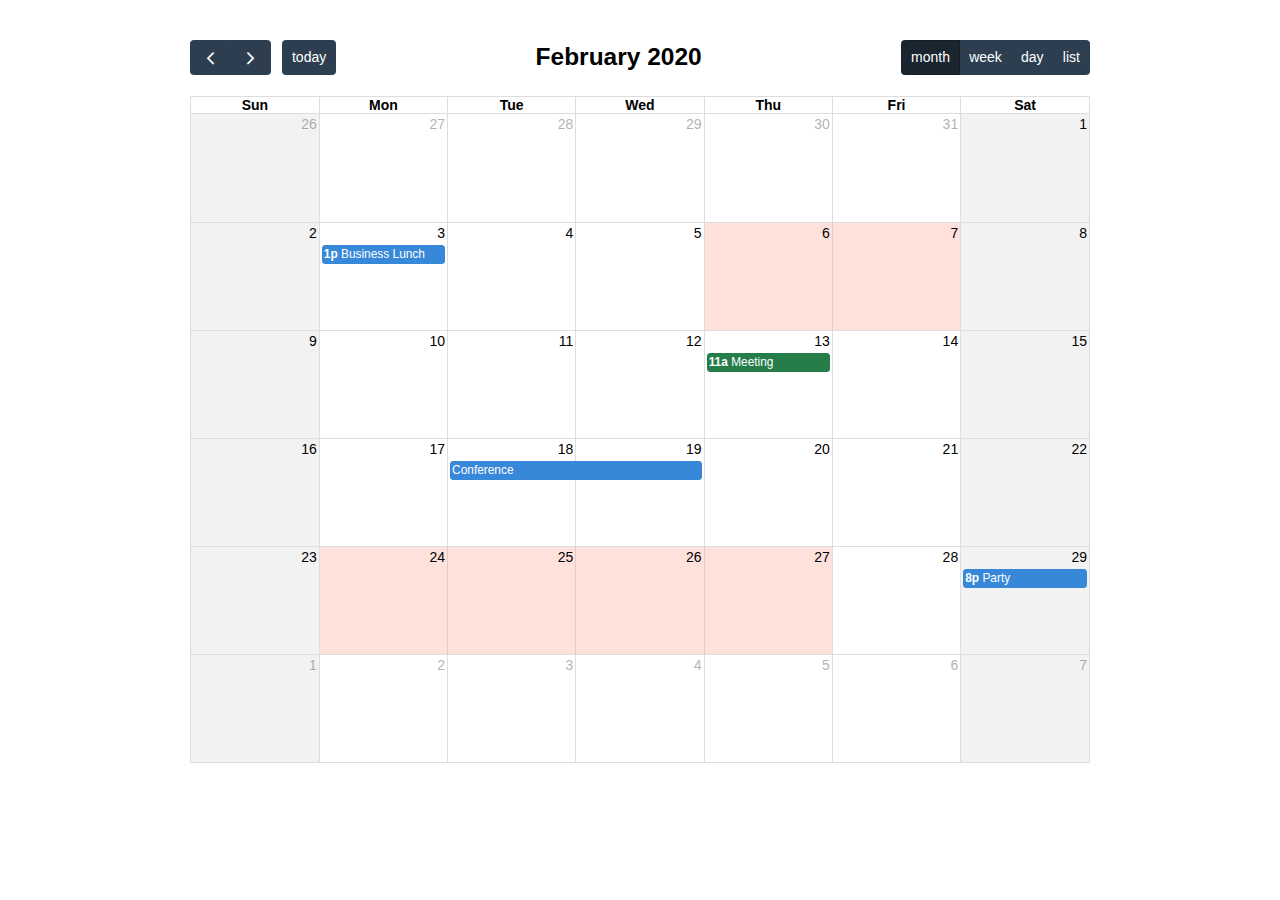
<file: src/main/resources/static/examples/background-events.html>
<!DOCTYPE html>
<html>
<head>
<meta charset='utf-8' />
<link href='../packages/core/main.css' rel='stylesheet' />
<link href='../packages/daygrid/main.css' rel='stylesheet' />
<link href='../packages/timegrid/main.css' rel='stylesheet' />
<link href='../packages/list/main.css' rel='stylesheet' />
<script src='../packages/core/main.js'></script>
<script src='../packages/interaction/main.js'></script>
<script src='../packages/daygrid/main.js'></script>
<script src='../packages/timegrid/main.js'></script>
<script src='../packages/list/main.js'></script>
<script>

  document.addEventListener('DOMContentLoaded', function() {
    var calendarEl = document.getElementById('calendar');

    var calendar = new FullCalendar.Calendar(calendarEl, {
      plugins: [ 'interaction', 'dayGrid', 'timeGrid', 'list' ],
      header: {
        left: 'prev,next today',
        center: 'title',
        right: 'dayGridMonth,timeGridWeek,timeGridDay,listMonth'
      },
      defaultDate: '2020-02-12',
      navLinks: true, // can click day/week names to navigate views
      businessHours: true, // display business hours
      editable: true,
      events: [
        {
          title: 'Business Lunch',
          start: '2020-02-03T13:00:00',
          constraint: 'businessHours'
        },
        {
          title: 'Meeting',
          start: '2020-02-13T11:00:00',
          constraint: 'availableForMeeting', // defined below
          color: '#257e4a'
        },
        {
          title: 'Conference',
          start: '2020-02-18',
          end: '2020-02-20'
        },
        {
          title: 'Party',
          start: '2020-02-29T20:00:00'
        },

        // areas where "Meeting" must be dropped
        {
          groupId: 'availableForMeeting',
          start: '2020-02-11T10:00:00',
          end: '2020-02-11T16:00:00',
          rendering: 'background'
        },
        {
          groupId: 'availableForMeeting',
          start: '2020-02-13T10:00:00',
          end: '2020-02-13T16:00:00',
          rendering: 'background'
        },

        // red areas where no events can be dropped
        {
          start: '2020-02-24',
          end: '2020-02-28',
          overlap: false,
          rendering: 'background',
          color: '#ff9f89'
        },
        {
          start: '2020-02-06',
          end: '2020-02-08',
          overlap: false,
          rendering: 'background',
          color: '#ff9f89'
        }
      ]
    });

    calendar.render();
  });

</script>
<style>

  body {
    margin: 40px 10px;
    padding: 0;
    font-family: Arial, Helvetica Neue, Helvetica, sans-serif;
    font-size: 14px;
  }

  #calendar {
    max-width: 900px;
    margin: 0 auto;
  }

</style>
</head>
<body>

  <div id='calendar'></div>

</body>
</html>
</file>
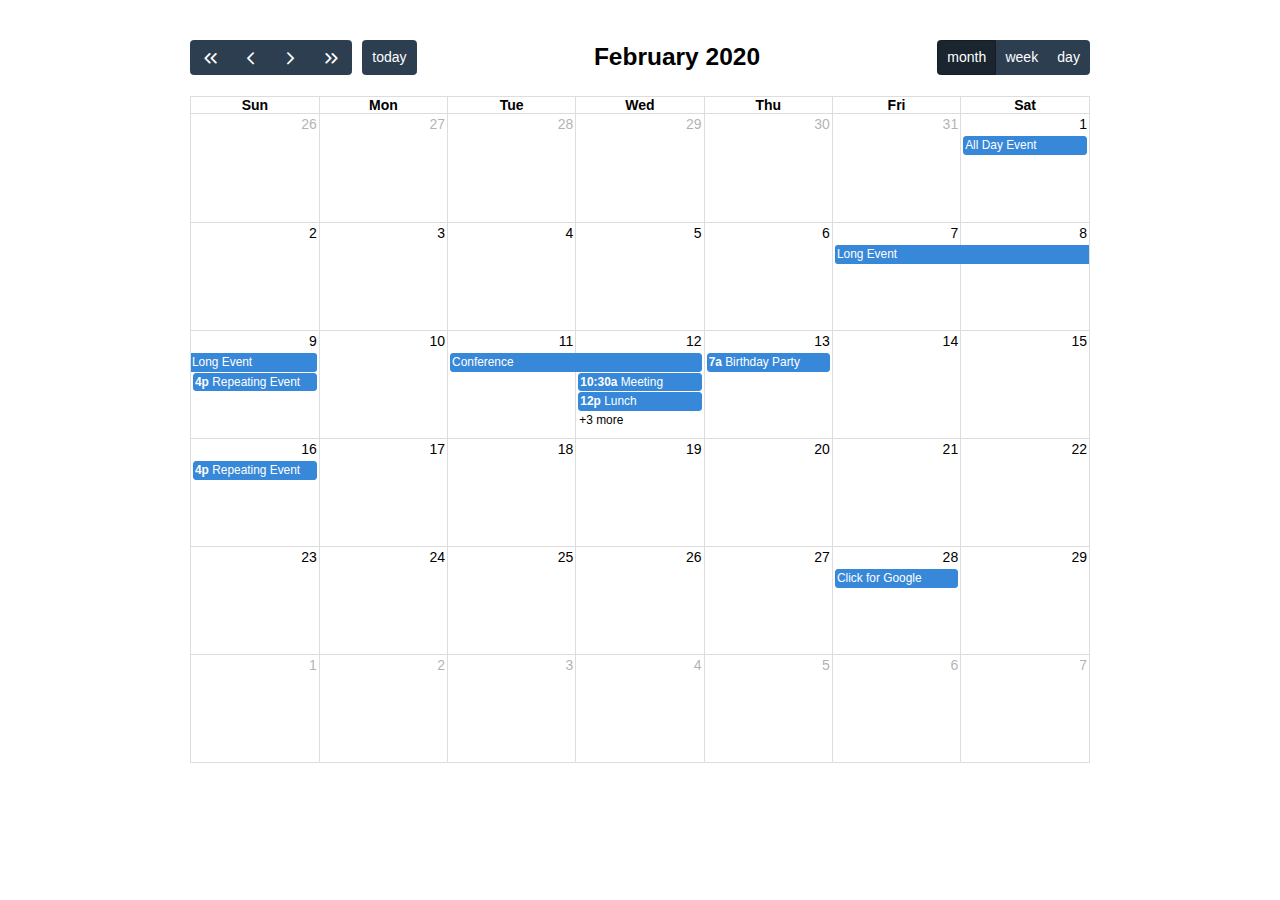
<file: src/main/resources/static/examples/daygrid-views.html>
<!DOCTYPE html>
<html>
<head>
<meta charset='utf-8' />
<link href='../packages/core/main.css' rel='stylesheet' />
<link href='../packages/daygrid/main.css' rel='stylesheet' />
<script src='../packages/core/main.js'></script>
<script src='../packages/interaction/main.js'></script>
<script src='../packages/daygrid/main.js'></script>
<script>

  document.addEventListener('DOMContentLoaded', function() {
    var calendarEl = document.getElementById('calendar');

    var calendar = new FullCalendar.Calendar(calendarEl, {
      plugins: [ 'interaction', 'dayGrid' ],
      header: {
        left: 'prevYear,prev,next,nextYear today',
        center: 'title',
        right: 'dayGridMonth,dayGridWeek,dayGridDay'
      },
      defaultDate: '2020-02-12',
      navLinks: true, // can click day/week names to navigate views
      editable: true,
      eventLimit: true, // allow "more" link when too many events
      events: [
        {
          title: 'All Day Event',
          start: '2020-02-01'
        },
        {
          title: 'Long Event',
          start: '2020-02-07',
          end: '2020-02-10'
        },
        {
          groupId: 999,
          title: 'Repeating Event',
          start: '2020-02-09T16:00:00'
        },
        {
          groupId: 999,
          title: 'Repeating Event',
          start: '2020-02-16T16:00:00'
        },
        {
          title: 'Conference',
          start: '2020-02-11',
          end: '2020-02-13'
        },
        {
          title: 'Meeting',
          start: '2020-02-12T10:30:00',
          end: '2020-02-12T12:30:00'
        },
        {
          title: 'Lunch',
          start: '2020-02-12T12:00:00'
        },
        {
          title: 'Meeting',
          start: '2020-02-12T14:30:00'
        },
        {
          title: 'Happy Hour',
          start: '2020-02-12T17:30:00'
        },
        {
          title: 'Dinner',
          start: '2020-02-12T20:00:00'
        },
        {
          title: 'Birthday Party',
          start: '2020-02-13T07:00:00'
        },
        {
          title: 'Click for Google',
          url: 'http://google.com/',
          start: '2020-02-28'
        }
      ]
    });

    calendar.render();
  });

</script>
<style>

  body {
    margin: 40px 10px;
    padding: 0;
    font-family: Arial, Helvetica Neue, Helvetica, sans-serif;
    font-size: 14px;
  }

  #calendar {
    max-width: 900px;
    margin: 0 auto;
  }

</style>
</head>
<body>

  <div id='calendar'></div>

</body>
</html>
</file>
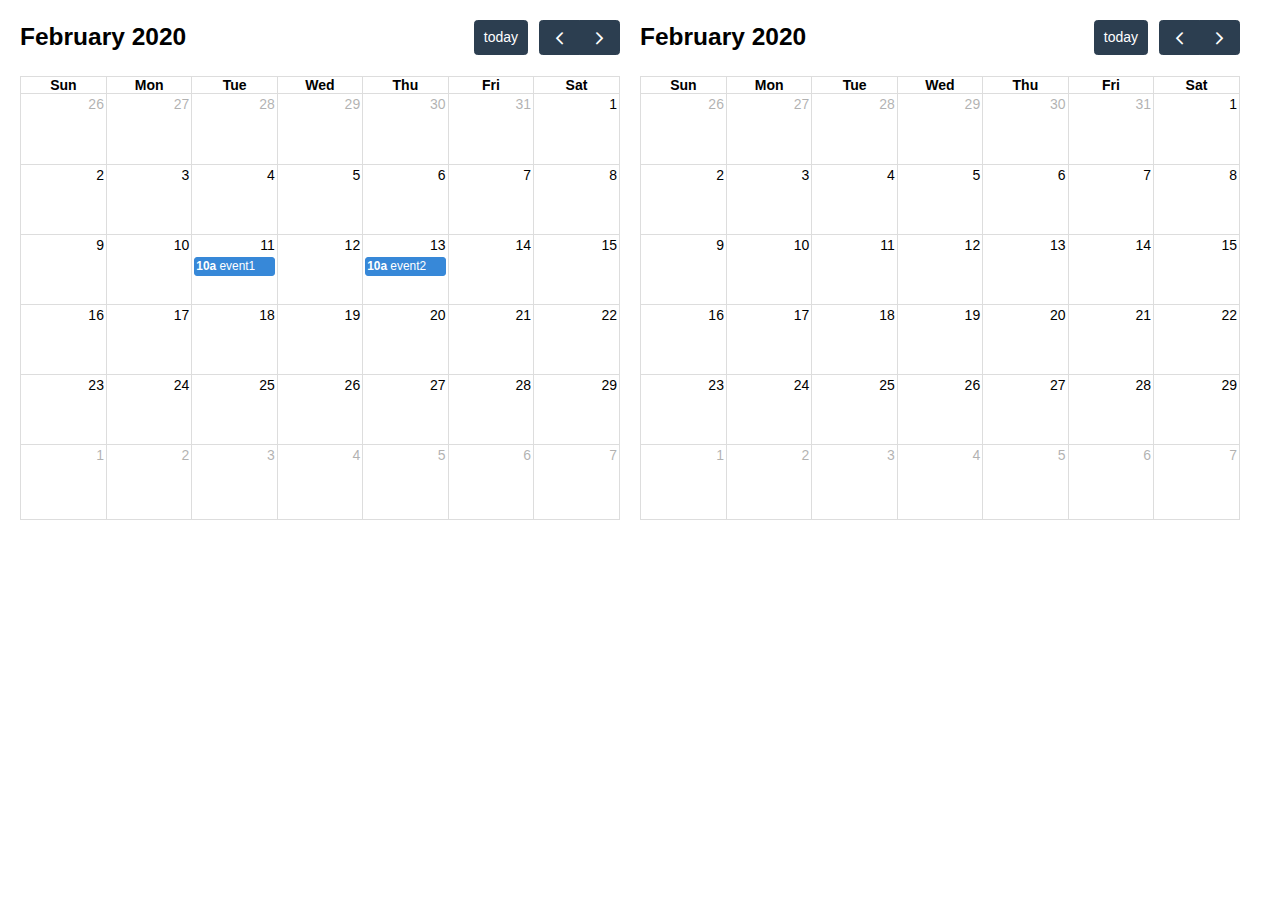
<file: src/main/resources/static/examples/external-dragging-2cals.html>
<!DOCTYPE html>
<html>
<head>
<meta charset='utf-8' />
<link href='../packages/core/main.css' rel='stylesheet' />
<link href='../packages/daygrid/main.css' rel='stylesheet' />
<script src='../packages/core/main.js'></script>
<script src='../packages/interaction/main.js'></script>
<script src='../packages/daygrid/main.js'></script>
<script>

  document.addEventListener('DOMContentLoaded', function() {
    var srcCalendarEl = document.getElementById('source-calendar');
    var destCalendarEl = document.getElementById('destination-calendar');

    var srcCalendar = new FullCalendar.Calendar(srcCalendarEl, {
      plugins: [ 'interaction', 'dayGrid' ],
      editable: true,
      defaultDate: '2020-02-12',
      events: [
        {
          title: 'event1',
          start: '2020-02-11T10:00:00',
          end: '2020-02-11T16:00:00'
        },
        {
          title: 'event2',
          start: '2020-02-13T10:00:00',
          end: '2020-02-13T16:00:00'
        }
      ],
      eventLeave: function(info) {
        console.log('event left!', info.event);
      }
    });

    var destCalendar = new FullCalendar.Calendar(destCalendarEl, {
      plugins: [ 'interaction', 'dayGrid' ],
      defaultDate: '2020-02-12',
      editable: true,
      droppable: true, // will let it receive events!
      eventReceive: function(info) {
        console.log('event received!', info.event);
      }
    });

    srcCalendar.render();
    destCalendar.render();
  });

</script>
<style>

  body {
    margin: 20px 0 0 20px;
    font-size: 14px;
    font-family: Arial, Helvetica Neue, Helvetica, sans-serif;
  }

  #source-calendar,
  #destination-calendar {
    float: left;
    width: 600px;
    margin: 0 20px 20px 0;
  }

</style>
</head>
<body>

  <div id='source-calendar'></div>
  <div id='destination-calendar'></div>

</body>
</html>
</file>
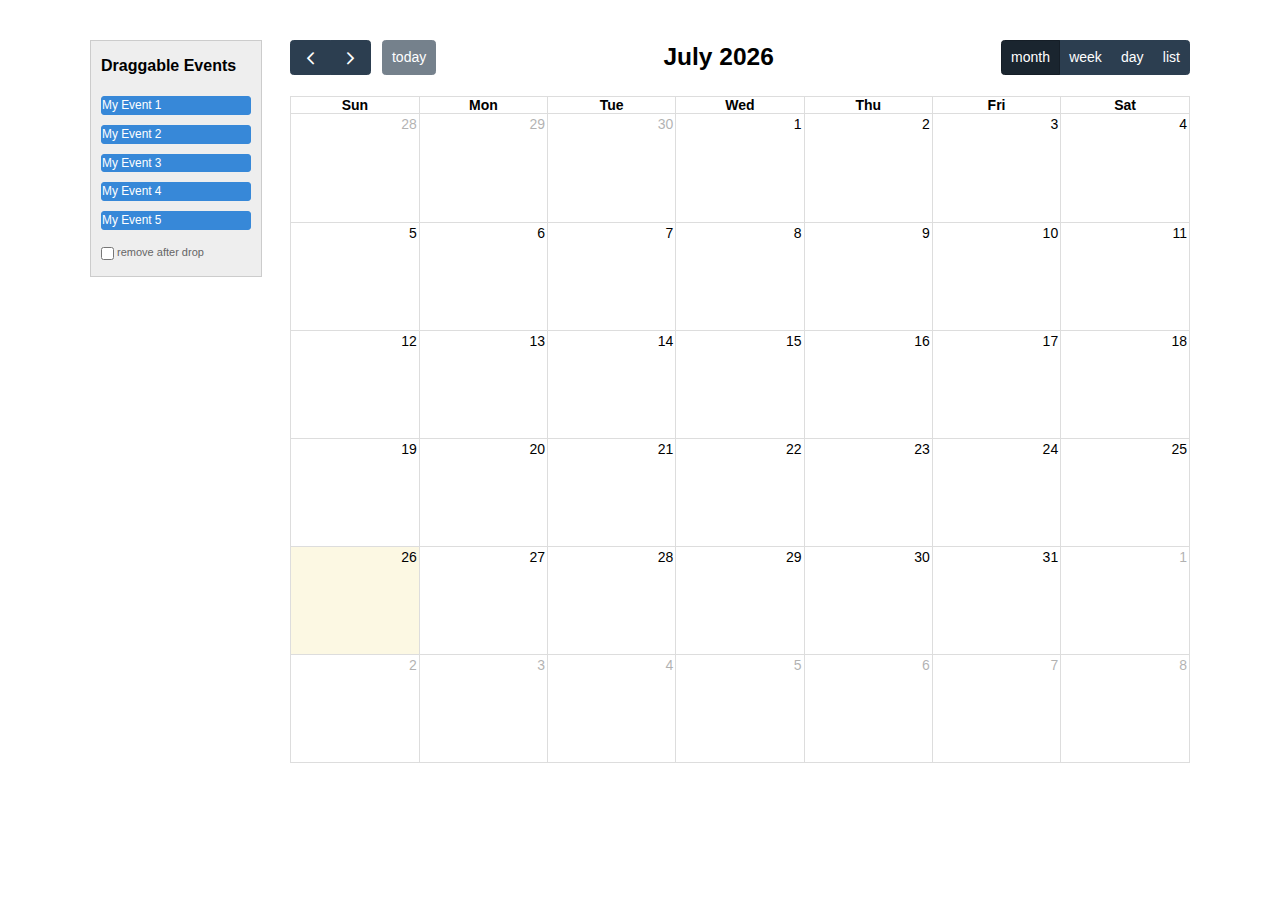
<file: src/main/resources/static/examples/external-dragging-builtin.html>
<!DOCTYPE html>
<html>
<head>
<meta charset='utf-8' />
<link href='../packages/core/main.css' rel='stylesheet' />
<link href='../packages/daygrid/main.css' rel='stylesheet' />
<link href='../packages/timegrid/main.css' rel='stylesheet' />
<link href='../packages/list/main.css' rel='stylesheet' />
<script src='../packages/core/main.js'></script>
<script src='../packages/interaction/main.js'></script>
<script src='../packages/daygrid/main.js'></script>
<script src='../packages/timegrid/main.js'></script>
<script src='../packages/list/main.js'></script>
<script>

  document.addEventListener('DOMContentLoaded', function() {
    var Calendar = FullCalendar.Calendar;
    var Draggable = FullCalendarInteraction.Draggable

    /* initialize the external events
    -----------------------------------------------------------------*/

    var containerEl = document.getElementById('external-events-list');
    new Draggable(containerEl, {
      itemSelector: '.fc-event',
      eventData: function(eventEl) {
        return {
          title: eventEl.innerText.trim()
        }
      }
    });

    //// the individual way to do it
    // var containerEl = document.getElementById('external-events-list');
    // var eventEls = Array.prototype.slice.call(
    //   containerEl.querySelectorAll('.fc-event')
    // );
    // eventEls.forEach(function(eventEl) {
    //   new Draggable(eventEl, {
    //     eventData: {
    //       title: eventEl.innerText.trim(),
    //     }
    //   });
    // });

    /* initialize the calendar
    -----------------------------------------------------------------*/

    var calendarEl = document.getElementById('calendar');
    var calendar = new Calendar(calendarEl, {
      plugins: [ 'interaction', 'dayGrid', 'timeGrid', 'list' ],
      header: {
        left: 'prev,next today',
        center: 'title',
        right: 'dayGridMonth,timeGridWeek,timeGridDay,listWeek'
      },
      editable: true,
      droppable: true, // this allows things to be dropped onto the calendar
      drop: function(arg) {
        // is the "remove after drop" checkbox checked?
        if (document.getElementById('drop-remove').checked) {
          // if so, remove the element from the "Draggable Events" list
          arg.draggedEl.parentNode.removeChild(arg.draggedEl);
        }
      }
    });
    calendar.render();

  });

</script>
<style>

  body {
    margin-top: 40px;
    font-size: 14px;
    font-family: Arial, Helvetica Neue, Helvetica, sans-serif;
  }

  #wrap {
    width: 1100px;
    margin: 0 auto;
  }

  #external-events {
    float: left;
    width: 150px;
    padding: 0 10px;
    border: 1px solid #ccc;
    background: #eee;
    text-align: left;
  }

  #external-events h4 {
    font-size: 16px;
    margin-top: 0;
    padding-top: 1em;
  }

  #external-events .fc-event {
    margin: 10px 0;
    cursor: pointer;
  }

  #external-events p {
    margin: 1.5em 0;
    font-size: 11px;
    color: #666;
  }

  #external-events p input {
    margin: 0;
    vertical-align: middle;
  }

  #calendar {
    float: right;
    width: 900px;
  }

</style>
</head>
<body>
  <div id='wrap'>

    <div id='external-events'>
      <h4>Draggable Events</h4>

      <div id='external-events-list'>
        <div class='fc-event'>My Event 1</div>
        <div class='fc-event'>My Event 2</div>
        <div class='fc-event'>My Event 3</div>
        <div class='fc-event'>My Event 4</div>
        <div class='fc-event'>My Event 5</div>
      </div>

      <p>
        <input type='checkbox' id='drop-remove' />
        <label for='drop-remove'>remove after drop</label>
      </p>
    </div>

    <div id='calendar'></div>

    <div style='clear:both'></div>

  </div>
</body>
</html>
</file>
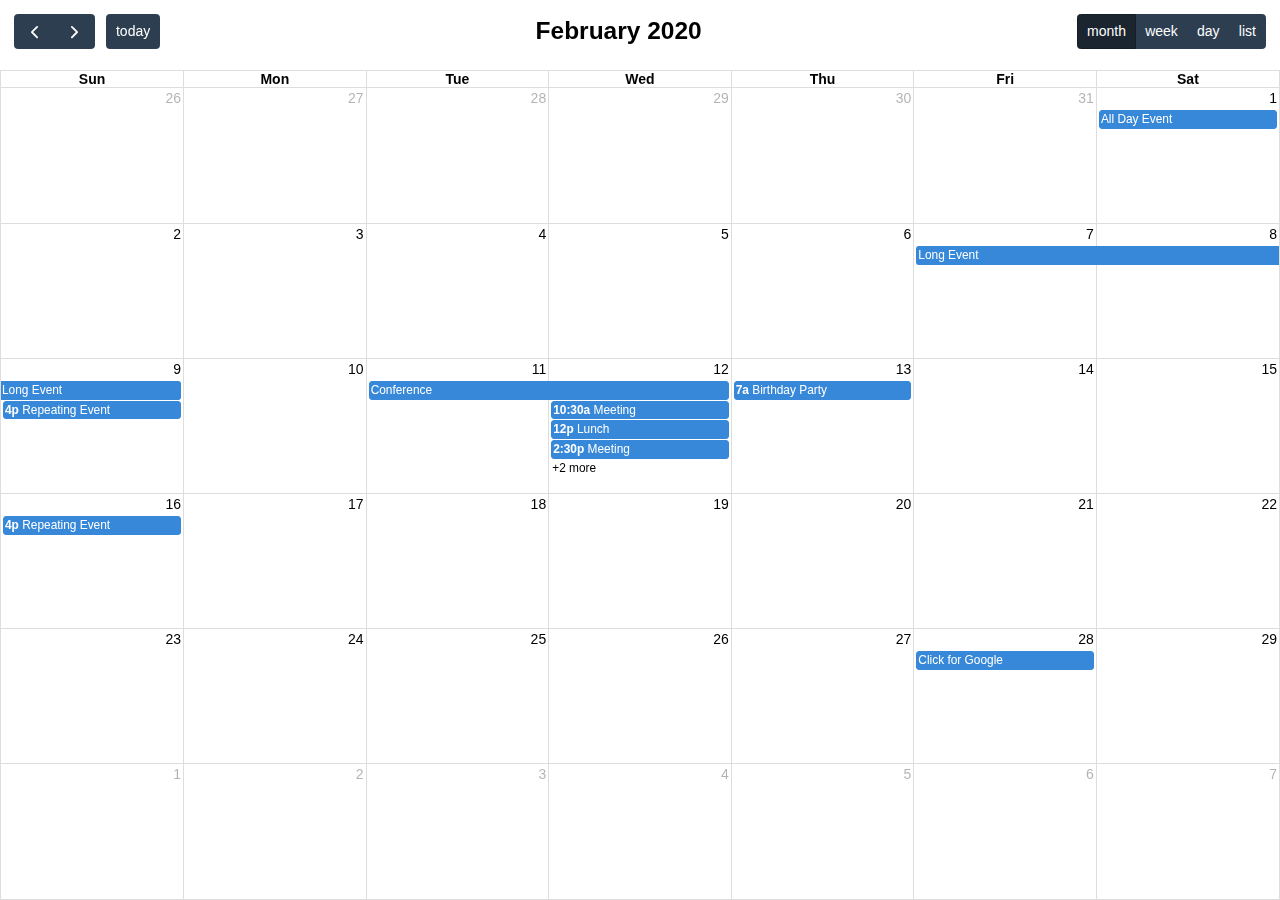
<file: src/main/resources/static/examples/full-height.html>
<!DOCTYPE html>
<html>
<head>
<meta charset='utf-8' />
<link href='../packages/core/main.css' rel='stylesheet' />
<link href='../packages/daygrid/main.css' rel='stylesheet' />
<link href='../packages/timegrid/main.css' rel='stylesheet' />
<link href='../packages/list/main.css' rel='stylesheet' />
<script src='../packages/core/main.js'></script>
<script src='../packages/interaction/main.js'></script>
<script src='../packages/daygrid/main.js'></script>
<script src='../packages/timegrid/main.js'></script>
<script src='../packages/list/main.js'></script>
<script>

  document.addEventListener('DOMContentLoaded', function() {
    var calendarEl = document.getElementById('calendar');

    var calendar = new FullCalendar.Calendar(calendarEl, {
      plugins: [ 'interaction', 'dayGrid', 'timeGrid', 'list' ],
      height: 'parent',
      header: {
        left: 'prev,next today',
        center: 'title',
        right: 'dayGridMonth,timeGridWeek,timeGridDay,listWeek'
      },
      defaultView: 'dayGridMonth',
      defaultDate: '2020-02-12',
      navLinks: true, // can click day/week names to navigate views
      editable: true,
      eventLimit: true, // allow "more" link when too many events
      events: [
        {
          title: 'All Day Event',
          start: '2020-02-01',
        },
        {
          title: 'Long Event',
          start: '2020-02-07',
          end: '2020-02-10'
        },
        {
          groupId: 999,
          title: 'Repeating Event',
          start: '2020-02-09T16:00:00'
        },
        {
          groupId: 999,
          title: 'Repeating Event',
          start: '2020-02-16T16:00:00'
        },
        {
          title: 'Conference',
          start: '2020-02-11',
          end: '2020-02-13'
        },
        {
          title: 'Meeting',
          start: '2020-02-12T10:30:00',
          end: '2020-02-12T12:30:00'
        },
        {
          title: 'Lunch',
          start: '2020-02-12T12:00:00'
        },
        {
          title: 'Meeting',
          start: '2020-02-12T14:30:00'
        },
        {
          title: 'Happy Hour',
          start: '2020-02-12T17:30:00'
        },
        {
          title: 'Dinner',
          start: '2020-02-12T20:00:00'
        },
        {
          title: 'Birthday Party',
          start: '2020-02-13T07:00:00'
        },
        {
          title: 'Click for Google',
          url: 'http://google.com/',
          start: '2020-02-28'
        }
      ]
    });

    calendar.render();
  });

</script>
<style>

  html, body {
    overflow: hidden; /* don't do scrollbars */
    font-family: Arial, Helvetica Neue, Helvetica, sans-serif;
    font-size: 14px;
  }

  #calendar-container {
    position: fixed;
    top: 0;
    left: 0;
    right: 0;
    bottom: 0;
  }

  .fc-header-toolbar {
    /*
    the calendar will be butting up against the edges,
    but let's scoot in the header's buttons
    */
    padding-top: 1em;
    padding-left: 1em;
    padding-right: 1em;
  }

</style>
</head>
<body>

  <div id='calendar-container'>
    <div id='calendar'></div>
  </div>

</body>
</html>
</file>
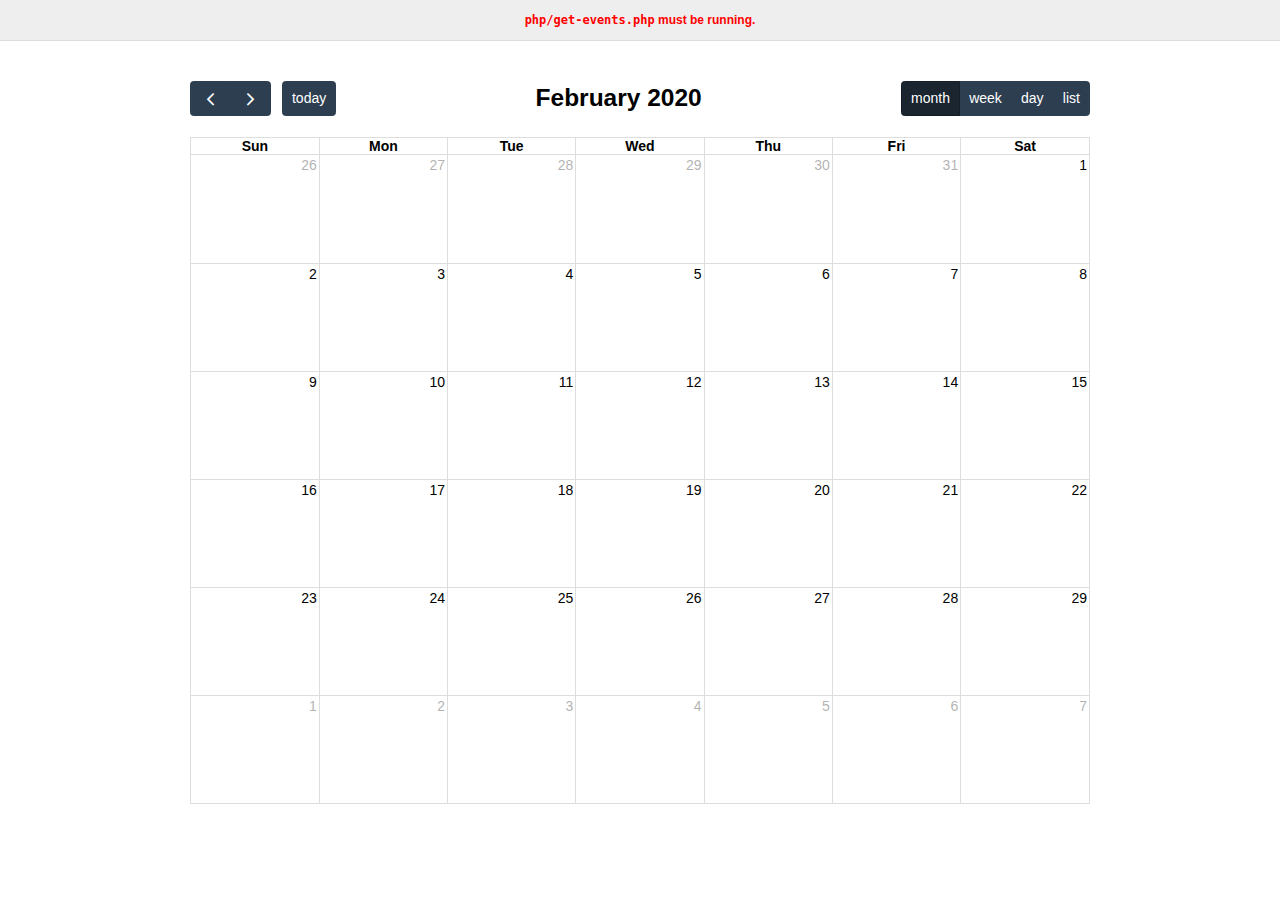
<file: src/main/resources/static/examples/json.html>
<!DOCTYPE html>
<html>
<head>
<meta charset='utf-8' />
<link href='../packages/core/main.css' rel='stylesheet' />
<link href='../packages/daygrid/main.css' rel='stylesheet' />
<link href='../packages/timegrid/main.css' rel='stylesheet' />
<link href='../packages/list/main.css' rel='stylesheet' />
<script src='../packages/core/main.js'></script>
<script src='../packages/interaction/main.js'></script>
<script src='../packages/daygrid/main.js'></script>
<script src='../packages/timegrid/main.js'></script>
<script src='../packages/list/main.js'></script>
<script>

  document.addEventListener('DOMContentLoaded', function() {
    var calendarEl = document.getElementById('calendar');

    var calendar = new FullCalendar.Calendar(calendarEl, {
      plugins: [ 'interaction', 'dayGrid', 'timeGrid', 'list' ],
      header: {
        left: 'prev,next today',
        center: 'title',
        right: 'dayGridMonth,timeGridWeek,timeGridDay,listWeek'
      },
      defaultDate: '2020-02-12',
      editable: true,
      navLinks: true, // can click day/week names to navigate views
      eventLimit: true, // allow "more" link when too many events
      events: {
        url: 'php/get-events.php',
        failure: function() {
          document.getElementById('script-warning').style.display = 'block'
        }
      },
      loading: function(bool) {
        document.getElementById('loading').style.display =
          bool ? 'block' : 'none';
      }
    });

    calendar.render();
  });

</script>
<style>

  body {
    margin: 0;
    padding: 0;
    font-family: Arial, Helvetica Neue, Helvetica, sans-serif;
    font-size: 14px;
  }

  #script-warning {
    display: none;
    background: #eee;
    border-bottom: 1px solid #ddd;
    padding: 0 10px;
    line-height: 40px;
    text-align: center;
    font-weight: bold;
    font-size: 12px;
    color: red;
  }

  #loading {
    display: none;
    position: absolute;
    top: 10px;
    right: 10px;
  }

  #calendar {
    max-width: 900px;
    margin: 40px auto;
    padding: 0 10px;
  }

</style>
</head>
<body>

  <div id='script-warning'>
    <code>php/get-events.php</code> must be running.
  </div>

  <div id='loading'>loading...</div>

  <div id='calendar'></div>

</body>
</html>
</file>
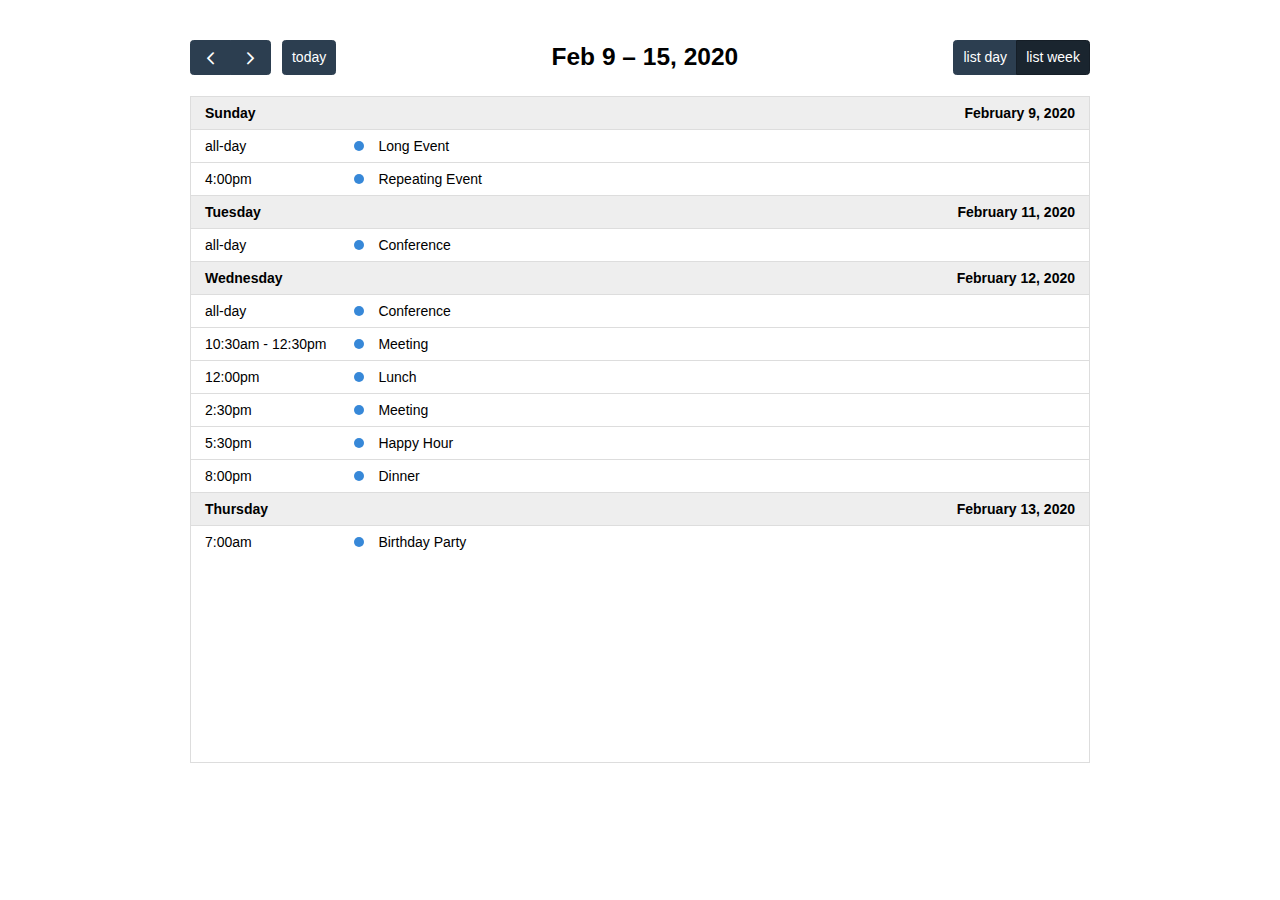
<file: src/main/resources/static/examples/list-views.html>
<!DOCTYPE html>
<html>
<head>
<meta charset='utf-8' />
<link href='../packages/core/main.css' rel='stylesheet' />
<link href='../packages/list/main.css' rel='stylesheet' />
<script src='../packages/core/main.js'></script>
<script src='../packages/list/main.js'></script>
<script>

  document.addEventListener('DOMContentLoaded', function() {
    var calendarEl = document.getElementById('calendar');

    var calendar = new FullCalendar.Calendar(calendarEl, {
      plugins: [ 'list' ],

      header: {
        left: 'prev,next today',
        center: 'title',
        right: 'listDay,listWeek,dayGridMonth'
      },

      // customize the button names,
      // otherwise they'd all just say "list"
      views: {
        listDay: { buttonText: 'list day' },
        listWeek: { buttonText: 'list week' }
      },

      defaultView: 'listWeek',
      defaultDate: '2020-02-12',
      navLinks: true, // can click day/week names to navigate views
      editable: true,
      eventLimit: true, // allow "more" link when too many events
      events: [
        {
          title: 'All Day Event',
          start: '2020-02-01'
        },
        {
          title: 'Long Event',
          start: '2020-02-07',
          end: '2020-02-10'
        },
        {
          groupId: 999,
          title: 'Repeating Event',
          start: '2020-02-09T16:00:00'
        },
        {
          groupId: 999,
          title: 'Repeating Event',
          start: '2020-02-16T16:00:00'
        },
        {
          title: 'Conference',
          start: '2020-02-11',
          end: '2020-02-13'
        },
        {
          title: 'Meeting',
          start: '2020-02-12T10:30:00',
          end: '2020-02-12T12:30:00'
        },
        {
          title: 'Lunch',
          start: '2020-02-12T12:00:00'
        },
        {
          title: 'Meeting',
          start: '2020-02-12T14:30:00'
        },
        {
          title: 'Happy Hour',
          start: '2020-02-12T17:30:00'
        },
        {
          title: 'Dinner',
          start: '2020-02-12T20:00:00'
        },
        {
          title: 'Birthday Party',
          start: '2020-02-13T07:00:00'
        },
        {
          title: 'Click for Google',
          url: 'http://google.com/',
          start: '2020-02-28'
        }
      ]
    });

    calendar.render();
  });

</script>
<style>

  body {
    margin: 40px 10px;
    padding: 0;
    font-family: Arial, Helvetica Neue, Helvetica, sans-serif;
    font-size: 14px;
  }

  #calendar {
    max-width: 900px;
    margin: 0 auto;
  }

</style>
</head>
<body>

  <div id='calendar'></div>

</body>
</html>
</file>
<file: src/main/resources/static/packages/core/main.css>
@charset "UTF-8";
.fc {
  direction: ltr;
  text-align: left;
}

.fc-rtl {
  text-align: right;
}

body .fc {
  /* extra precedence to overcome jqui */
  font-size: 1em;
}

/* Colors
--------------------------------------------------------------------------------------------------*/
.fc-highlight {
  /* when user is selecting cells */
  background: #bce8f1;
  opacity: 0.3;
}

.fc-bgevent {
  /* default look for background events */
  background: #8fdf82;
  opacity: 0.3;
}

.fc-nonbusiness {
  /* default look for non-business-hours areas */
  /* will inherit .fc-bgevent's styles */
  background: #d7d7d7;
}

/* Popover
--------------------------------------------------------------------------------------------------*/
.fc-popover {
  position: absolute;
  box-shadow: 0 2px 6px rgba(0, 0, 0, 0.15);
}

.fc-popover .fc-header {
  /* TODO: be more consistent with fc-head/fc-body */
  display: flex;
  flex-direction: row;
  justify-content: space-between;
  align-items: center;
  padding: 2px 4px;
}

.fc-rtl .fc-popover .fc-header {
  flex-direction: row-reverse;
}

.fc-popover .fc-header .fc-title {
  margin: 0 2px;
}

.fc-popover .fc-header .fc-close {
  cursor: pointer;
  opacity: 0.65;
  font-size: 1.1em;
}

/* Misc Reusable Components
--------------------------------------------------------------------------------------------------*/
.fc-divider {
  border-style: solid;
  border-width: 1px;
}

hr.fc-divider {
  height: 0;
  margin: 0;
  padding: 0 0 2px;
  /* height is unreliable across browsers, so use padding */
  border-width: 1px 0;
}

.fc-bg,
.fc-bgevent-skeleton,
.fc-highlight-skeleton,
.fc-mirror-skeleton {
  /* these element should always cling to top-left/right corners */
  position: absolute;
  top: 0;
  left: 0;
  right: 0;
}

.fc-bg {
  bottom: 0;
  /* strech bg to bottom edge */
}

.fc-bg table {
  height: 100%;
  /* strech bg to bottom edge */
}

/* Tables
--------------------------------------------------------------------------------------------------*/
.fc table {
  width: 100%;
  box-sizing: border-box;
  /* fix scrollbar issue in firefox */
  table-layout: fixed;
  border-collapse: collapse;
  border-spacing: 0;
  font-size: 1em;
  /* normalize cross-browser */
}

.fc th {
  text-align: center;
}

.fc th,
.fc td {
  border-style: solid;
  border-width: 1px;
  padding: 0;
  vertical-align: top;
}

.fc td.fc-today {
  border-style: double;
  /* overcome neighboring borders */
}

/* Internal Nav Links
--------------------------------------------------------------------------------------------------*/
a[data-goto] {
  cursor: pointer;
}

a[data-goto]:hover {
  text-decoration: underline;
}

/* Fake Table Rows
--------------------------------------------------------------------------------------------------*/
.fc .fc-row {
  /* extra precedence to overcome themes forcing a 1px border */
  /* no visible border by default. but make available if need be (scrollbar width compensation) */
  border-style: solid;
  border-width: 0;
}

.fc-row table {
  /* don't put left/right border on anything within a fake row.
     the outer tbody will worry about this */
  border-left: 0 hidden transparent;
  border-right: 0 hidden transparent;
  /* no bottom borders on rows */
  border-bottom: 0 hidden transparent;
}

.fc-row:first-child table {
  border-top: 0 hidden transparent;
  /* no top border on first row */
}

/* Day Row (used within the header and the DayGrid)
--------------------------------------------------------------------------------------------------*/
.fc-row {
  position: relative;
}

.fc-row .fc-bg {
  z-index: 1;
}

/* highlighting cells & background event skeleton */
.fc-row .fc-bgevent-skeleton,
.fc-row .fc-highlight-skeleton {
  bottom: 0;
  /* stretch skeleton to bottom of row */
}

.fc-row .fc-bgevent-skeleton table,
.fc-row .fc-highlight-skeleton table {
  height: 100%;
  /* stretch skeleton to bottom of row */
}

.fc-row .fc-highlight-skeleton td,
.fc-row .fc-bgevent-skeleton td {
  border-color: transparent;
}

.fc-row .fc-bgevent-skeleton {
  z-index: 2;
}

.fc-row .fc-highlight-skeleton {
  z-index: 3;
}

/*
row content (which contains day/week numbers and events) as well as "mirror" (which contains
temporary rendered events).
*/
.fc-row .fc-content-skeleton {
  position: relative;
  z-index: 4;
  padding-bottom: 2px;
  /* matches the space above the events */
}

.fc-row .fc-mirror-skeleton {
  z-index: 5;
}

.fc .fc-row .fc-content-skeleton table,
.fc .fc-row .fc-content-skeleton td,
.fc .fc-row .fc-mirror-skeleton td {
  /* see-through to the background below */
  /* extra precedence to prevent theme-provided backgrounds */
  background: none;
  /* in case <td>s are globally styled */
  border-color: transparent;
}

.fc-row .fc-content-skeleton td,
.fc-row .fc-mirror-skeleton td {
  /* don't put a border between events and/or the day number */
  border-bottom: 0;
}

.fc-row .fc-content-skeleton tbody td,
.fc-row .fc-mirror-skeleton tbody td {
  /* don't put a border between event cells */
  border-top: 0;
}

/* Scrolling Container
--------------------------------------------------------------------------------------------------*/
.fc-scroller {
  -webkit-overflow-scrolling: touch;
}

/* TODO: move to timegrid/daygrid */
.fc-scroller > .fc-day-grid,
.fc-scroller > .fc-time-grid {
  position: relative;
  /* re-scope all positions */
  width: 100%;
  /* hack to force re-sizing this inner element when scrollbars appear/disappear */
}

/* Global Event Styles
--------------------------------------------------------------------------------------------------*/
.fc-event {
  position: relative;
  /* for resize handle and other inner positioning */
  display: block;
  /* make the <a> tag block */
  font-size: 0.85em;
  line-height: 1.4;
  border-radius: 3px;
  border: 1px solid #3788d8;
}

.fc-event,
.fc-event-dot {
  background-color: #3788d8;
  /* default BACKGROUND color */
}

.fc-event,
.fc-event:hover {
  color: #fff;
  /* default TEXT color */
  text-decoration: none;
  /* if <a> has an href */
}

.fc-event[href],
.fc-event.fc-draggable {
  cursor: pointer;
  /* give events with links and draggable events a hand mouse pointer */
}

.fc-not-allowed,
.fc-not-allowed .fc-event {
  /* to override an event's custom cursor */
  cursor: not-allowed;
}

.fc-event .fc-content {
  position: relative;
  z-index: 2;
}

/* resizer (cursor AND touch devices) */
.fc-event .fc-resizer {
  position: absolute;
  z-index: 4;
}

/* resizer (touch devices) */
.fc-event .fc-resizer {
  display: none;
}

.fc-event.fc-allow-mouse-resize .fc-resizer,
.fc-event.fc-selected .fc-resizer {
  /* only show when hovering or selected (with touch) */
  display: block;
}

/* hit area */
.fc-event.fc-selected .fc-resizer:before {
  /* 40x40 touch area */
  content: "";
  position: absolute;
  z-index: 9999;
  /* user of this util can scope within a lower z-index */
  top: 50%;
  left: 50%;
  width: 40px;
  height: 40px;
  margin-left: -20px;
  margin-top: -20px;
}

/* Event Selection (only for touch devices)
--------------------------------------------------------------------------------------------------*/
.fc-event.fc-selected {
  z-index: 9999 !important;
  /* overcomes inline z-index */
  box-shadow: 0 2px 5px rgba(0, 0, 0, 0.2);
}

.fc-event.fc-selected:after {
  content: "";
  position: absolute;
  z-index: 1;
  /* same z-index as fc-bg, behind text */
  /* overcome the borders */
  top: -1px;
  right: -1px;
  bottom: -1px;
  left: -1px;
  /* darkening effect */
  background: #000;
  opacity: 0.25;
}

/* Event Dragging
--------------------------------------------------------------------------------------------------*/
.fc-event.fc-dragging.fc-selected {
  box-shadow: 0 2px 7px rgba(0, 0, 0, 0.3);
}

.fc-event.fc-dragging:not(.fc-selected) {
  opacity: 0.75;
}

/* Horizontal Events
--------------------------------------------------------------------------------------------------*/
/* bigger touch area when selected */
.fc-h-event.fc-selected:before {
  content: "";
  position: absolute;
  z-index: 3;
  /* below resizers */
  top: -10px;
  bottom: -10px;
  left: 0;
  right: 0;
}

/* events that are continuing to/from another week. kill rounded corners and butt up against edge */
.fc-ltr .fc-h-event.fc-not-start,
.fc-rtl .fc-h-event.fc-not-end {
  margin-left: 0;
  border-left-width: 0;
  padding-left: 1px;
  /* replace the border with padding */
  border-top-left-radius: 0;
  border-bottom-left-radius: 0;
}

.fc-ltr .fc-h-event.fc-not-end,
.fc-rtl .fc-h-event.fc-not-start {
  margin-right: 0;
  border-right-width: 0;
  padding-right: 1px;
  /* replace the border with padding */
  border-top-right-radius: 0;
  border-bottom-right-radius: 0;
}

/* resizer (cursor AND touch devices) */
/* left resizer  */
.fc-ltr .fc-h-event .fc-start-resizer,
.fc-rtl .fc-h-event .fc-end-resizer {
  cursor: w-resize;
  left: -1px;
  /* overcome border */
}

/* right resizer */
.fc-ltr .fc-h-event .fc-end-resizer,
.fc-rtl .fc-h-event .fc-start-resizer {
  cursor: e-resize;
  right: -1px;
  /* overcome border */
}

/* resizer (mouse devices) */
.fc-h-event.fc-allow-mouse-resize .fc-resizer {
  width: 7px;
  top: -1px;
  /* overcome top border */
  bottom: -1px;
  /* overcome bottom border */
}

/* resizer (touch devices) */
.fc-h-event.fc-selected .fc-resizer {
  /* 8x8 little dot */
  border-radius: 4px;
  border-width: 1px;
  width: 6px;
  height: 6px;
  border-style: solid;
  border-color: inherit;
  background: #fff;
  /* vertically center */
  top: 50%;
  margin-top: -4px;
}

/* left resizer  */
.fc-ltr .fc-h-event.fc-selected .fc-start-resizer,
.fc-rtl .fc-h-event.fc-selected .fc-end-resizer {
  margin-left: -4px;
  /* centers the 8x8 dot on the left edge */
}

/* right resizer */
.fc-ltr .fc-h-event.fc-selected .fc-end-resizer,
.fc-rtl .fc-h-event.fc-selected .fc-start-resizer {
  margin-right: -4px;
  /* centers the 8x8 dot on the right edge */
}

/* DayGrid events
----------------------------------------------------------------------------------------------------
We use the full "fc-day-grid-event" class instead of using descendants because the event won't
be a descendant of the grid when it is being dragged.
*/
.fc-day-grid-event {
  margin: 1px 2px 0;
  /* spacing between events and edges */
  padding: 0 1px;
}

tr:first-child > td > .fc-day-grid-event {
  margin-top: 2px;
  /* a little bit more space before the first event */
}

.fc-mirror-skeleton tr:first-child > td > .fc-day-grid-event {
  margin-top: 0;
  /* except for mirror skeleton */
}

.fc-day-grid-event .fc-content {
  /* force events to be one-line tall */
  white-space: nowrap;
  overflow: hidden;
}

.fc-day-grid-event .fc-time {
  font-weight: bold;
}

/* resizer (cursor devices) */
/* left resizer  */
.fc-ltr .fc-day-grid-event.fc-allow-mouse-resize .fc-start-resizer,
.fc-rtl .fc-day-grid-event.fc-allow-mouse-resize .fc-end-resizer {
  margin-left: -2px;
  /* to the day cell's edge */
}

/* right resizer */
.fc-ltr .fc-day-grid-event.fc-allow-mouse-resize .fc-end-resizer,
.fc-rtl .fc-day-grid-event.fc-allow-mouse-resize .fc-start-resizer {
  margin-right: -2px;
  /* to the day cell's edge */
}

/* Event Limiting
--------------------------------------------------------------------------------------------------*/
/* "more" link that represents hidden events */
a.fc-more {
  margin: 1px 3px;
  font-size: 0.85em;
  cursor: pointer;
  text-decoration: none;
}

a.fc-more:hover {
  text-decoration: underline;
}

.fc-limited {
  /* rows and cells that are hidden because of a "more" link */
  display: none;
}

/* popover that appears when "more" link is clicked */
.fc-day-grid .fc-row {
  z-index: 1;
  /* make the "more" popover one higher than this */
}

.fc-more-popover {
  z-index: 2;
  width: 220px;
}

.fc-more-popover .fc-event-container {
  padding: 10px;
}

/* Now Indicator
--------------------------------------------------------------------------------------------------*/
.fc-now-indicator {
  position: absolute;
  border: 0 solid red;
}

/* Utilities
--------------------------------------------------------------------------------------------------*/
.fc-unselectable {
  -webkit-user-select: none;
  -khtml-user-select: none;
  -moz-user-select: none;
  -ms-user-select: none;
  user-select: none;
  -webkit-touch-callout: none;
  -webkit-tap-highlight-color: rgba(0, 0, 0, 0);
}

/*
TODO: more distinction between this file and common.css
*/
/* Colors
--------------------------------------------------------------------------------------------------*/
.fc-unthemed th,
.fc-unthemed td,
.fc-unthemed thead,
.fc-unthemed tbody,
.fc-unthemed .fc-divider,
.fc-unthemed .fc-row,
.fc-unthemed .fc-content,
.fc-unthemed .fc-popover,
.fc-unthemed .fc-list-view,
.fc-unthemed .fc-list-heading td {
  border-color: #ddd;
}

.fc-unthemed .fc-popover {
  background-color: #fff;
}

.fc-unthemed .fc-divider,
.fc-unthemed .fc-popover .fc-header,
.fc-unthemed .fc-list-heading td {
  background: #eee;
}

.fc-unthemed td.fc-today {
  background: #fcf8e3;
}

.fc-unthemed .fc-disabled-day {
  background: #d7d7d7;
  opacity: 0.3;
}

/* Icons
--------------------------------------------------------------------------------------------------
from https://feathericons.com/ and built with IcoMoon
*/
@font-face {
  font-family: "fcicons";
  src: url("[data-uri]") format("truetype");
  font-weight: normal;
  font-style: normal;
}
.fc-icon {
  /* use !important to prevent issues with browser extensions that change fonts */
  font-family: "fcicons" !important;
  speak: none;
  font-style: normal;
  font-weight: normal;
  font-variant: normal;
  text-transform: none;
  line-height: 1;
  /* Better Font Rendering =========== */
  -webkit-font-smoothing: antialiased;
  -moz-osx-font-smoothing: grayscale;
}

.fc-icon-chevron-left:before {
  content: "";
}

.fc-icon-chevron-right:before {
  content: "";
}

.fc-icon-chevrons-left:before {
  content: "";
}

.fc-icon-chevrons-right:before {
  content: "";
}

.fc-icon-minus-square:before {
  content: "";
}

.fc-icon-plus-square:before {
  content: "";
}

.fc-icon-x:before {
  content: "";
}

.fc-icon {
  display: inline-block;
  width: 1em;
  height: 1em;
  text-align: center;
}

/* Buttons
--------------------------------------------------------------------------------------------------
Lots taken from Flatly (MIT): https://bootswatch.com/4/flatly/bootstrap.css
*/
/* reset */
.fc-button {
  border-radius: 0;
  overflow: visible;
  text-transform: none;
  margin: 0;
  font-family: inherit;
  font-size: inherit;
  line-height: inherit;
}

.fc-button:focus {
  outline: 1px dotted;
  outline: 5px auto -webkit-focus-ring-color;
}

.fc-button {
  -webkit-appearance: button;
}

.fc-button:not(:disabled) {
  cursor: pointer;
}

.fc-button::-moz-focus-inner {
  padding: 0;
  border-style: none;
}

/* theme */
.fc-button {
  display: inline-block;
  font-weight: 400;
  color: #212529;
  text-align: center;
  vertical-align: middle;
  -webkit-user-select: none;
  -moz-user-select: none;
  -ms-user-select: none;
  user-select: none;
  background-color: transparent;
  border: 1px solid transparent;
  padding: 0.4em 0.65em;
  font-size: 1em;
  line-height: 1.5;
  border-radius: 0.25em;
}

.fc-button:hover {
  color: #212529;
  text-decoration: none;
}

.fc-button:focus {
  outline: 0;
  -webkit-box-shadow: 0 0 0 0.2rem rgba(44, 62, 80, 0.25);
  box-shadow: 0 0 0 0.2rem rgba(44, 62, 80, 0.25);
}

.fc-button:disabled {
  opacity: 0.65;
}

/* "primary" coloring */
.fc-button-primary {
  color: #fff;
  background-color: #2C3E50;
  border-color: #2C3E50;
}

.fc-button-primary:hover {
  color: #fff;
  background-color: #1e2b37;
  border-color: #1a252f;
}

.fc-button-primary:focus {
  -webkit-box-shadow: 0 0 0 0.2rem rgba(76, 91, 106, 0.5);
  box-shadow: 0 0 0 0.2rem rgba(76, 91, 106, 0.5);
}

.fc-button-primary:disabled {
  color: #fff;
  background-color: #2C3E50;
  border-color: #2C3E50;
}

.fc-button-primary:not(:disabled):active,
.fc-button-primary:not(:disabled).fc-button-active {
  color: #fff;
  background-color: #1a252f;
  border-color: #151e27;
}

.fc-button-primary:not(:disabled):active:focus,
.fc-button-primary:not(:disabled).fc-button-active:focus {
  -webkit-box-shadow: 0 0 0 0.2rem rgba(76, 91, 106, 0.5);
  box-shadow: 0 0 0 0.2rem rgba(76, 91, 106, 0.5);
}

/* icons within buttons */
.fc-button .fc-icon {
  vertical-align: middle;
  font-size: 1.5em;
}

/* Buttons Groups
--------------------------------------------------------------------------------------------------*/
.fc-button-group {
  position: relative;
  display: -webkit-inline-box;
  display: -ms-inline-flexbox;
  display: inline-flex;
  vertical-align: middle;
}

.fc-button-group > .fc-button {
  position: relative;
  -webkit-box-flex: 1;
  -ms-flex: 1 1 auto;
  flex: 1 1 auto;
}

.fc-button-group > .fc-button:hover {
  z-index: 1;
}

.fc-button-group > .fc-button:focus,
.fc-button-group > .fc-button:active,
.fc-button-group > .fc-button.fc-button-active {
  z-index: 1;
}

.fc-button-group > .fc-button:not(:first-child) {
  margin-left: -1px;
}

.fc-button-group > .fc-button:not(:last-child) {
  border-top-right-radius: 0;
  border-bottom-right-radius: 0;
}

.fc-button-group > .fc-button:not(:first-child) {
  border-top-left-radius: 0;
  border-bottom-left-radius: 0;
}

/* Popover
--------------------------------------------------------------------------------------------------*/
.fc-unthemed .fc-popover {
  border-width: 1px;
  border-style: solid;
}

/* List View
--------------------------------------------------------------------------------------------------*/
.fc-unthemed .fc-list-item:hover td {
  background-color: #f5f5f5;
}

/* Toolbar
--------------------------------------------------------------------------------------------------*/
.fc-toolbar {
  display: flex;
  justify-content: space-between;
  align-items: center;
}

.fc-toolbar.fc-header-toolbar {
  margin-bottom: 1.5em;
}

.fc-toolbar.fc-footer-toolbar {
  margin-top: 1.5em;
}

/* inner content */
.fc-toolbar > * > :not(:first-child) {
  margin-left: 0.75em;
}

.fc-toolbar h2 {
  font-size: 1.75em;
  margin: 0;
}

/* View Structure
--------------------------------------------------------------------------------------------------*/
.fc-view-container {
  position: relative;
}

/* undo twitter bootstrap's box-sizing rules. normalizes positioning techniques */
/* don't do this for the toolbar because we'll want bootstrap to style those buttons as some pt */
.fc-view-container *,
.fc-view-container *:before,
.fc-view-container *:after {
  -webkit-box-sizing: content-box;
  -moz-box-sizing: content-box;
  box-sizing: content-box;
}

.fc-view,
.fc-view > table {
  /* so dragged elements can be above the view's main element */
  position: relative;
  z-index: 1;
}

@media print {
  .fc {
    max-width: 100% !important;
  }

  /* Global Event Restyling
  --------------------------------------------------------------------------------------------------*/
  .fc-event {
    background: #fff !important;
    color: #000 !important;
    page-break-inside: avoid;
  }

  .fc-event .fc-resizer {
    display: none;
  }

  /* Table & Day-Row Restyling
  --------------------------------------------------------------------------------------------------*/
  .fc th,
.fc td,
.fc hr,
.fc thead,
.fc tbody,
.fc-row {
    border-color: #ccc !important;
    background: #fff !important;
  }

  /* kill the overlaid, absolutely-positioned components */
  /* common... */
  .fc-bg,
.fc-bgevent-skeleton,
.fc-highlight-skeleton,
.fc-mirror-skeleton,
.fc-bgevent-container,
.fc-business-container,
.fc-highlight-container,
.fc-mirror-container {
    display: none;
  }

  /* don't force a min-height on rows (for DayGrid) */
  .fc tbody .fc-row {
    height: auto !important;
    /* undo height that JS set in distributeHeight */
    min-height: 0 !important;
    /* undo the min-height from each view's specific stylesheet */
  }

  .fc tbody .fc-row .fc-content-skeleton {
    position: static;
    /* undo .fc-rigid */
    padding-bottom: 0 !important;
    /* use a more border-friendly method for this... */
  }

  .fc tbody .fc-row .fc-content-skeleton tbody tr:last-child td {
    /* only works in newer browsers */
    padding-bottom: 1em;
    /* ...gives space within the skeleton. also ensures min height in a way */
  }

  .fc tbody .fc-row .fc-content-skeleton table {
    /* provides a min-height for the row, but only effective for IE, which exaggerates this value,
       making it look more like 3em. for other browers, it will already be this tall */
    height: 1em;
  }

  /* Undo month-view event limiting. Display all events and hide the "more" links
  --------------------------------------------------------------------------------------------------*/
  .fc-more-cell,
.fc-more {
    display: none !important;
  }

  .fc tr.fc-limited {
    display: table-row !important;
  }

  .fc td.fc-limited {
    display: table-cell !important;
  }

  .fc-popover {
    display: none;
    /* never display the "more.." popover in print mode */
  }

  /* TimeGrid Restyling
  --------------------------------------------------------------------------------------------------*/
  /* undo the min-height 100% trick used to fill the container's height */
  .fc-time-grid {
    min-height: 0 !important;
  }

  /* don't display the side axis at all ("all-day" and time cells) */
  .fc-timeGrid-view .fc-axis {
    display: none;
  }

  /* don't display the horizontal lines */
  .fc-slats,
.fc-time-grid hr {
    /* this hr is used when height is underused and needs to be filled */
    display: none !important;
    /* important overrides inline declaration */
  }

  /* let the container that holds the events be naturally positioned and create real height */
  .fc-time-grid .fc-content-skeleton {
    position: static;
  }

  /* in case there are no events, we still want some height */
  .fc-time-grid .fc-content-skeleton table {
    height: 4em;
  }

  /* kill the horizontal spacing made by the event container. event margins will be done below */
  .fc-time-grid .fc-event-container {
    margin: 0 !important;
  }

  /* TimeGrid *Event* Restyling
  --------------------------------------------------------------------------------------------------*/
  /* naturally position events, vertically stacking them */
  .fc-time-grid .fc-event {
    position: static !important;
    margin: 3px 2px !important;
  }

  /* for events that continue to a future day, give the bottom border back */
  .fc-time-grid .fc-event.fc-not-end {
    border-bottom-width: 1px !important;
  }

  /* indicate the event continues via "..." text */
  .fc-time-grid .fc-event.fc-not-end:after {
    content: "...";
  }

  /* for events that are continuations from previous days, give the top border back */
  .fc-time-grid .fc-event.fc-not-start {
    border-top-width: 1px !important;
  }

  /* indicate the event is a continuation via "..." text */
  .fc-time-grid .fc-event.fc-not-start:before {
    content: "...";
  }

  /* time */
  /* undo a previous declaration and let the time text span to a second line */
  .fc-time-grid .fc-event .fc-time {
    white-space: normal !important;
  }

  /* hide the the time that is normally displayed... */
  .fc-time-grid .fc-event .fc-time span {
    display: none;
  }

  /* ...replace it with a more verbose version (includes AM/PM) stored in an html attribute */
  .fc-time-grid .fc-event .fc-time:after {
    content: attr(data-full);
  }

  /* Vertical Scroller & Containers
  --------------------------------------------------------------------------------------------------*/
  /* kill the scrollbars and allow natural height */
  .fc-scroller,
.fc-day-grid-container,
.fc-time-grid-container {
    /* */
    overflow: visible !important;
    height: auto !important;
  }

  /* kill the horizontal border/padding used to compensate for scrollbars */
  .fc-row {
    border: 0 !important;
    margin: 0 !important;
  }

  /* Button Controls
  --------------------------------------------------------------------------------------------------*/
  .fc-button-group,
.fc button {
    display: none;
    /* don't display any button-related controls */
  }
}
</file>
<file: src/main/resources/static/packages/daygrid/main.css>
/* DayGridView
--------------------------------------------------------------------------------------------------*/
/* day row structure */
.fc-dayGridWeek-view .fc-content-skeleton,
.fc-dayGridDay-view .fc-content-skeleton {
  /* there may be week numbers in these views, so no padding-top */
  padding-bottom: 1em;
  /* ensure a space at bottom of cell for user selecting/clicking */
}

.fc-dayGrid-view .fc-body .fc-row {
  min-height: 4em;
  /* ensure that all rows are at least this tall */
}

/* a "rigid" row will take up a constant amount of height because content-skeleton is absolute */
.fc-row.fc-rigid {
  overflow: hidden;
}

.fc-row.fc-rigid .fc-content-skeleton {
  position: absolute;
  top: 0;
  left: 0;
  right: 0;
}

/* week and day number styling */
.fc-day-top.fc-other-month {
  opacity: 0.3;
}

.fc-dayGrid-view .fc-week-number,
.fc-dayGrid-view .fc-day-number {
  padding: 2px;
}

.fc-dayGrid-view th.fc-week-number,
.fc-dayGrid-view th.fc-day-number {
  padding: 0 2px;
  /* column headers can't have as much v space */
}

.fc-ltr .fc-dayGrid-view .fc-day-top .fc-day-number {
  float: right;
}

.fc-rtl .fc-dayGrid-view .fc-day-top .fc-day-number {
  float: left;
}

.fc-ltr .fc-dayGrid-view .fc-day-top .fc-week-number {
  float: left;
  border-radius: 0 0 3px 0;
}

.fc-rtl .fc-dayGrid-view .fc-day-top .fc-week-number {
  float: right;
  border-radius: 0 0 0 3px;
}

.fc-dayGrid-view .fc-day-top .fc-week-number {
  min-width: 1.5em;
  text-align: center;
  background-color: #f2f2f2;
  color: #808080;
}

/* when week/day number have own column */
.fc-dayGrid-view td.fc-week-number {
  text-align: center;
}

.fc-dayGrid-view td.fc-week-number > * {
  /* work around the way we do column resizing and ensure a minimum width */
  display: inline-block;
  min-width: 1.25em;
}
</file>
<file: src/main/resources/static/packages/timegrid/main.css>
@charset "UTF-8";
/* TimeGridView all-day area
--------------------------------------------------------------------------------------------------*/
.fc-timeGrid-view .fc-day-grid {
  position: relative;
  z-index: 2;
  /* so the "more.." popover will be over the time grid */
}

.fc-timeGrid-view .fc-day-grid .fc-row {
  min-height: 3em;
  /* all-day section will never get shorter than this */
}

.fc-timeGrid-view .fc-day-grid .fc-row .fc-content-skeleton {
  padding-bottom: 1em;
  /* give space underneath events for clicking/selecting days */
}

/* TimeGrid axis running down the side (for both the all-day area and the slot area)
--------------------------------------------------------------------------------------------------*/
.fc .fc-axis {
  /* .fc to overcome default cell styles */
  vertical-align: middle;
  padding: 0 4px;
  white-space: nowrap;
}

.fc-ltr .fc-axis {
  text-align: right;
}

.fc-rtl .fc-axis {
  text-align: left;
}

/* TimeGrid Structure
--------------------------------------------------------------------------------------------------*/
.fc-time-grid-container,
.fc-time-grid {
  /* so slats/bg/content/etc positions get scoped within here */
  position: relative;
  z-index: 1;
}

.fc-time-grid {
  min-height: 100%;
  /* so if height setting is 'auto', .fc-bg stretches to fill height */
}

.fc-time-grid table {
  /* don't put outer borders on slats/bg/content/etc */
  border: 0 hidden transparent;
}

.fc-time-grid > .fc-bg {
  z-index: 1;
}

.fc-time-grid .fc-slats,
.fc-time-grid > hr {
  /* the <hr> TimeGridView injects when grid is shorter than scroller */
  position: relative;
  z-index: 2;
}

.fc-time-grid .fc-content-col {
  position: relative;
  /* because now-indicator lives directly inside */
}

.fc-time-grid .fc-content-skeleton {
  position: absolute;
  z-index: 3;
  top: 0;
  left: 0;
  right: 0;
}

/* divs within a cell within the fc-content-skeleton */
.fc-time-grid .fc-business-container {
  position: relative;
  z-index: 1;
}

.fc-time-grid .fc-bgevent-container {
  position: relative;
  z-index: 2;
}

.fc-time-grid .fc-highlight-container {
  position: relative;
  z-index: 3;
}

.fc-time-grid .fc-event-container {
  position: relative;
  z-index: 4;
}

.fc-time-grid .fc-now-indicator-line {
  z-index: 5;
}

.fc-time-grid .fc-mirror-container {
  /* also is fc-event-container */
  position: relative;
  z-index: 6;
}

/* TimeGrid Slats (lines that run horizontally)
--------------------------------------------------------------------------------------------------*/
.fc-time-grid .fc-slats td {
  height: 1.5em;
  border-bottom: 0;
  /* each cell is responsible for its top border */
}

.fc-time-grid .fc-slats .fc-minor td {
  border-top-style: dotted;
}

/* TimeGrid Highlighting Slots
--------------------------------------------------------------------------------------------------*/
.fc-time-grid .fc-highlight-container {
  /* a div within a cell within the fc-highlight-skeleton */
  position: relative;
  /* scopes the left/right of the fc-highlight to be in the column */
}

.fc-time-grid .fc-highlight {
  position: absolute;
  left: 0;
  right: 0;
  /* top and bottom will be in by JS */
}

/* TimeGrid Event Containment
--------------------------------------------------------------------------------------------------*/
.fc-ltr .fc-time-grid .fc-event-container {
  /* space on the sides of events for LTR (default) */
  margin: 0 2.5% 0 2px;
}

.fc-rtl .fc-time-grid .fc-event-container {
  /* space on the sides of events for RTL */
  margin: 0 2px 0 2.5%;
}

.fc-time-grid .fc-event,
.fc-time-grid .fc-bgevent {
  position: absolute;
  z-index: 1;
  /* scope inner z-index's */
}

.fc-time-grid .fc-bgevent {
  /* background events always span full width */
  left: 0;
  right: 0;
}

/* TimeGrid Event Styling
----------------------------------------------------------------------------------------------------
We use the full "fc-time-grid-event" class instead of using descendants because the event won't
be a descendant of the grid when it is being dragged.
*/
.fc-time-grid-event {
  margin-bottom: 1px;
}

.fc-time-grid-event-inset {
  -webkit-box-shadow: 0px 0px 0px 1px #fff;
  box-shadow: 0px 0px 0px 1px #fff;
}

.fc-time-grid-event.fc-not-start {
  /* events that are continuing from another day */
  /* replace space made by the top border with padding */
  border-top-width: 0;
  padding-top: 1px;
  /* remove top rounded corners */
  border-top-left-radius: 0;
  border-top-right-radius: 0;
}

.fc-time-grid-event.fc-not-end {
  /* replace space made by the top border with padding */
  border-bottom-width: 0;
  padding-bottom: 1px;
  /* remove bottom rounded corners */
  border-bottom-left-radius: 0;
  border-bottom-right-radius: 0;
}

.fc-time-grid-event .fc-content {
  overflow: hidden;
  max-height: 100%;
}

.fc-time-grid-event .fc-time,
.fc-time-grid-event .fc-title {
  padding: 0 1px;
}

.fc-time-grid-event .fc-time {
  font-size: 0.85em;
  white-space: nowrap;
}

/* short mode, where time and title are on the same line */
.fc-time-grid-event.fc-short .fc-content {
  /* don't wrap to second line (now that contents will be inline) */
  white-space: nowrap;
}

.fc-time-grid-event.fc-short .fc-time,
.fc-time-grid-event.fc-short .fc-title {
  /* put the time and title on the same line */
  display: inline-block;
  vertical-align: top;
}

.fc-time-grid-event.fc-short .fc-time span {
  display: none;
  /* don't display the full time text... */
}

.fc-time-grid-event.fc-short .fc-time:before {
  content: attr(data-start);
  /* ...instead, display only the start time */
}

.fc-time-grid-event.fc-short .fc-time:after {
  content: " - ";
  /* seperate with a dash, wrapped in nbsp's */
}

.fc-time-grid-event.fc-short .fc-title {
  font-size: 0.85em;
  /* make the title text the same size as the time */
  padding: 0;
  /* undo padding from above */
}

/* resizer (cursor device) */
.fc-time-grid-event.fc-allow-mouse-resize .fc-resizer {
  left: 0;
  right: 0;
  bottom: 0;
  height: 8px;
  overflow: hidden;
  line-height: 8px;
  font-size: 11px;
  font-family: monospace;
  text-align: center;
  cursor: s-resize;
}

.fc-time-grid-event.fc-allow-mouse-resize .fc-resizer:after {
  content: "=";
}

/* resizer (touch device) */
.fc-time-grid-event.fc-selected .fc-resizer {
  /* 10x10 dot */
  border-radius: 5px;
  border-width: 1px;
  width: 8px;
  height: 8px;
  border-style: solid;
  border-color: inherit;
  background: #fff;
  /* horizontally center */
  left: 50%;
  margin-left: -5px;
  /* center on the bottom edge */
  bottom: -5px;
}

/* Now Indicator
--------------------------------------------------------------------------------------------------*/
.fc-time-grid .fc-now-indicator-line {
  border-top-width: 1px;
  left: 0;
  right: 0;
}

/* arrow on axis */
.fc-time-grid .fc-now-indicator-arrow {
  margin-top: -5px;
  /* vertically center on top coordinate */
}

.fc-ltr .fc-time-grid .fc-now-indicator-arrow {
  left: 0;
  /* triangle pointing right... */
  border-width: 5px 0 5px 6px;
  border-top-color: transparent;
  border-bottom-color: transparent;
}

.fc-rtl .fc-time-grid .fc-now-indicator-arrow {
  right: 0;
  /* triangle pointing left... */
  border-width: 5px 6px 5px 0;
  border-top-color: transparent;
  border-bottom-color: transparent;
}
</file>
<file: src/main/resources/static/packages/list/main.css>
/* List View
--------------------------------------------------------------------------------------------------*/
/* possibly reusable */
.fc-event-dot {
  display: inline-block;
  width: 10px;
  height: 10px;
  border-radius: 5px;
}

/* view wrapper */
.fc-rtl .fc-list-view {
  direction: rtl;
  /* unlike core views, leverage browser RTL */
}

.fc-list-view {
  border-width: 1px;
  border-style: solid;
}

/* table resets */
.fc .fc-list-table {
  table-layout: auto;
  /* for shrinkwrapping cell content */
}

.fc-list-table td {
  border-width: 1px 0 0;
  padding: 8px 14px;
}

.fc-list-table tr:first-child td {
  border-top-width: 0;
}

/* day headings with the list */
.fc-list-heading {
  border-bottom-width: 1px;
}

.fc-list-heading td {
  font-weight: bold;
}

.fc-ltr .fc-list-heading-main {
  float: left;
}

.fc-ltr .fc-list-heading-alt {
  float: right;
}

.fc-rtl .fc-list-heading-main {
  float: right;
}

.fc-rtl .fc-list-heading-alt {
  float: left;
}

/* event list items */
.fc-list-item.fc-has-url {
  cursor: pointer;
  /* whole row will be clickable */
}

.fc-list-item-marker,
.fc-list-item-time {
  white-space: nowrap;
  width: 1px;
}

/* make the dot closer to the event title */
.fc-ltr .fc-list-item-marker {
  padding-right: 0;
}

.fc-rtl .fc-list-item-marker {
  padding-left: 0;
}

.fc-list-item-title a {
  /* every event title cell has an <a> tag */
  text-decoration: none;
  color: inherit;
}

.fc-list-item-title a[href]:hover {
  /* hover effect only on titles with hrefs */
  text-decoration: underline;
}

/* message when no events */
.fc-list-empty-wrap2 {
  position: absolute;
  top: 0;
  left: 0;
  right: 0;
  bottom: 0;
}

.fc-list-empty-wrap1 {
  width: 100%;
  height: 100%;
  display: table;
}

.fc-list-empty {
  display: table-cell;
  vertical-align: middle;
  text-align: center;
}

.fc-unthemed .fc-list-empty {
  /* theme will provide own background */
  background-color: #eee;
}
</file>
